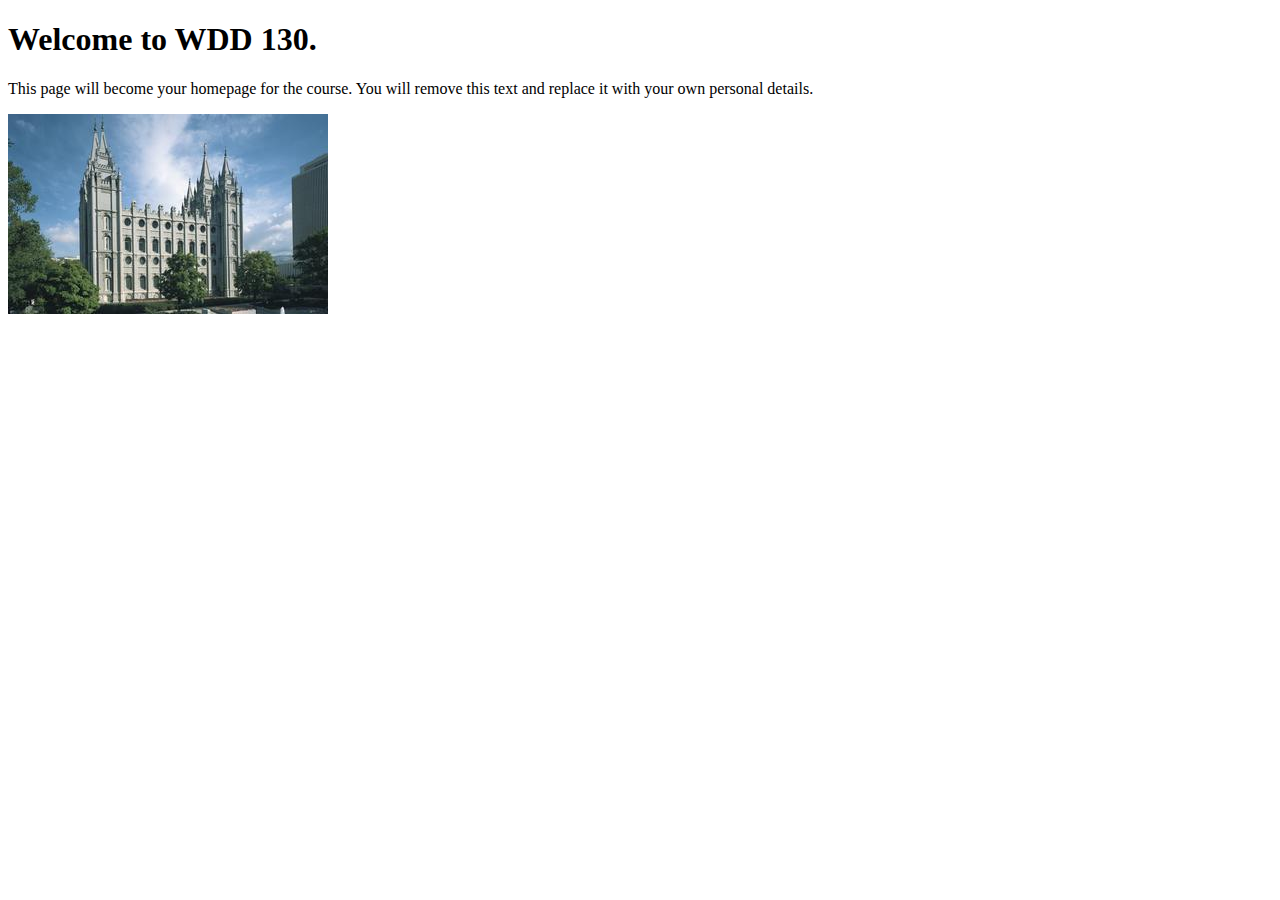
<file: index.html>
<!DOCTYPE html>
<html lang="en">
<head>
    <meta charset="UTF-8">
    <meta name="viewport" content="width=device-width, initial-scale=1.0">
    <title>WDD 130 | Personal Homepage</title>
</head>
<body>
    <h1>Welcome to WDD 130.</h1>
    <p>This page will become your homepage for the course. You will remove this text and replace it with your own personal details.</p>

    <img src="images/salt-lake-temple.jpg" alt="The Salt Lake Temple.">
</body>
</html>
</file>
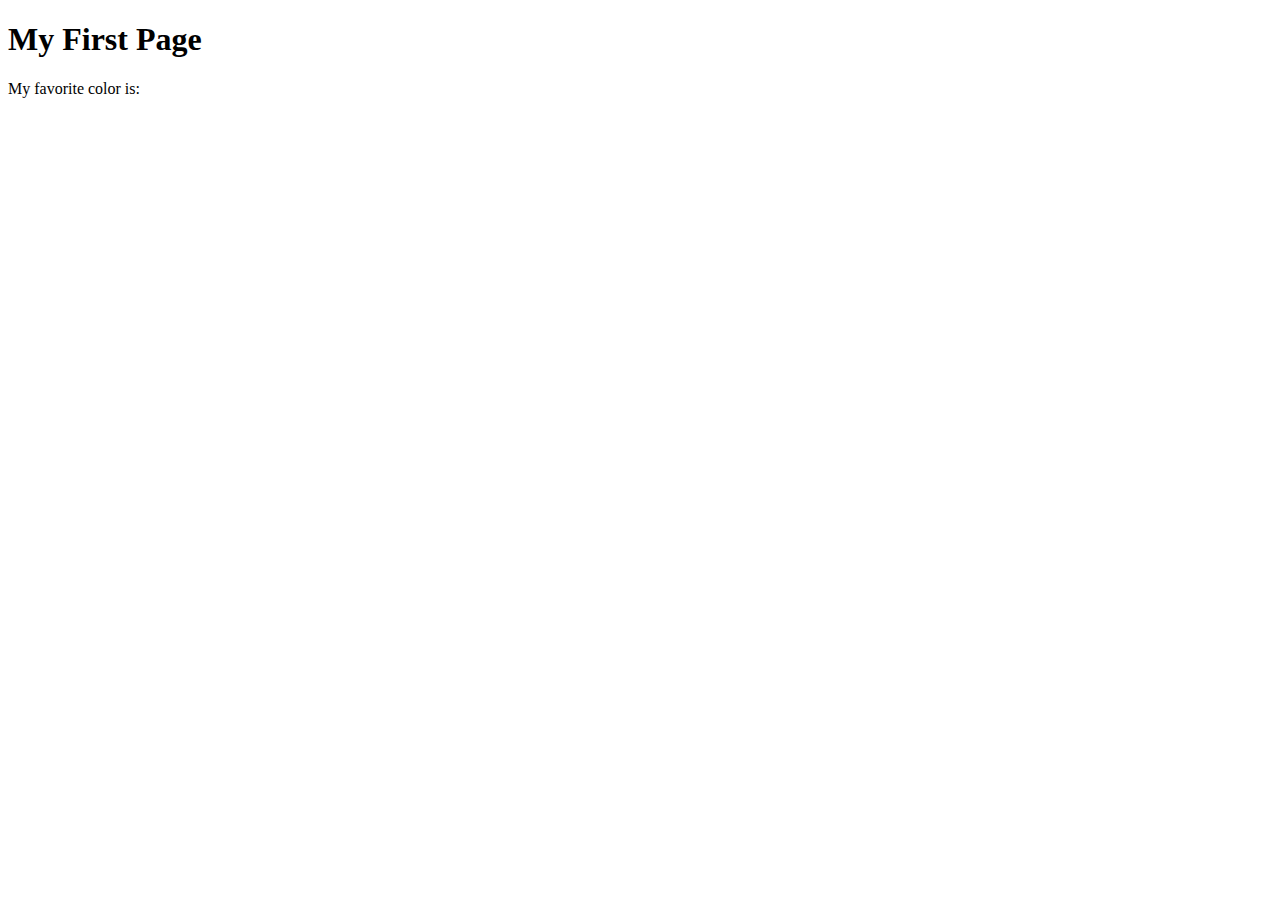
<file: week01/first-page.html>
<!DOCTYPE html>
<html lang="en">
<head>
    <meta charset="UTF-8">
    <meta name="viewport" content="width=device-width, initial-scale=1.0">
    <title>My First Page</title>
</head>
<body>
    <h1>My First Page</h1>
    <p>My favorite color is: </p>
</body>
</html>
</file>
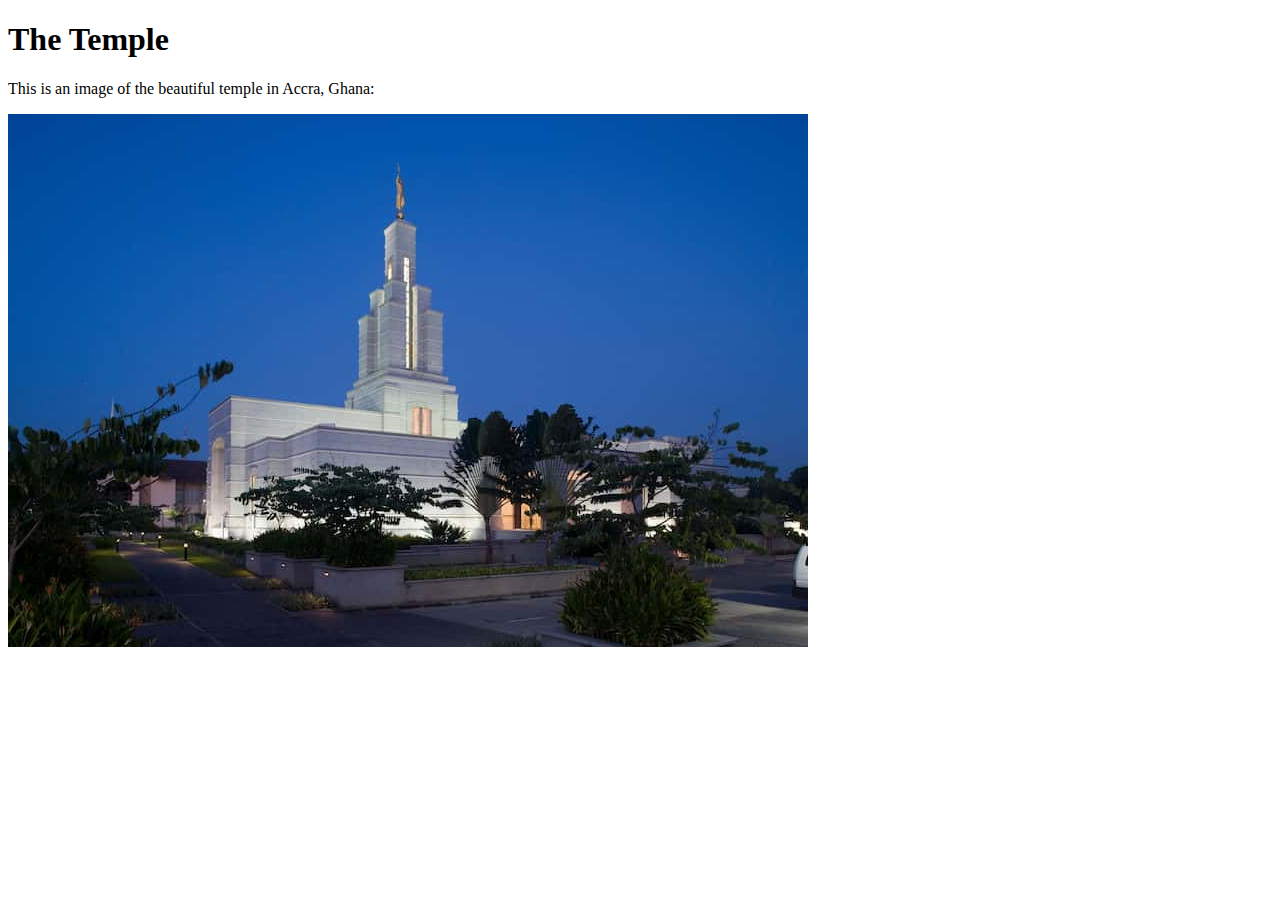
<file: week01/images-solution.html>
<!DOCTYPE html>
<html lang="en">
<head>
    <meta charset="UTF-8">
    <meta name="viewport" content="width=device-width, initial-scale=1.0">
    <title>Temple Image</title>
</head>
<body>
    <h1>The Temple</h1>
    <p>This is an image of the beautiful temple in Accra, Ghana:</p>
    <img src="images/temple-small.jpg" alt="The Accra Ghana Temple">
    
</body>
</html>
</file>
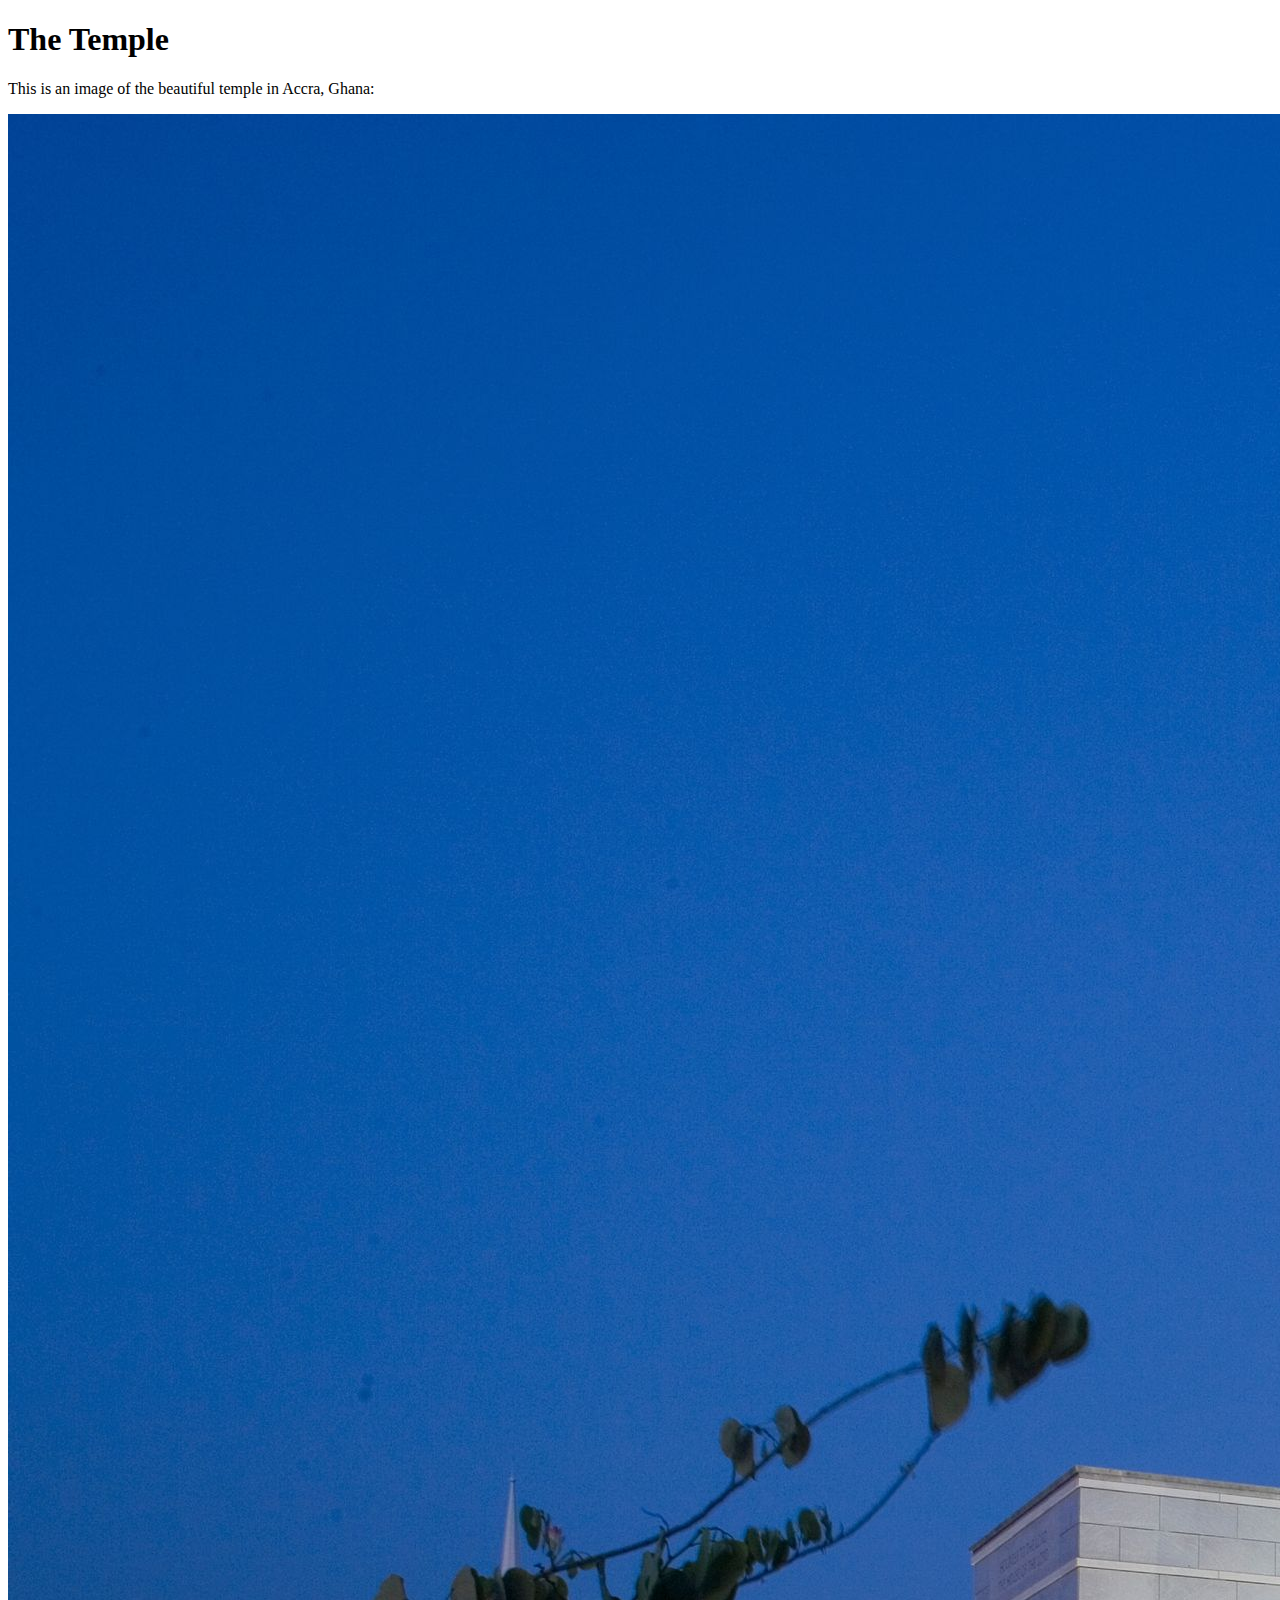
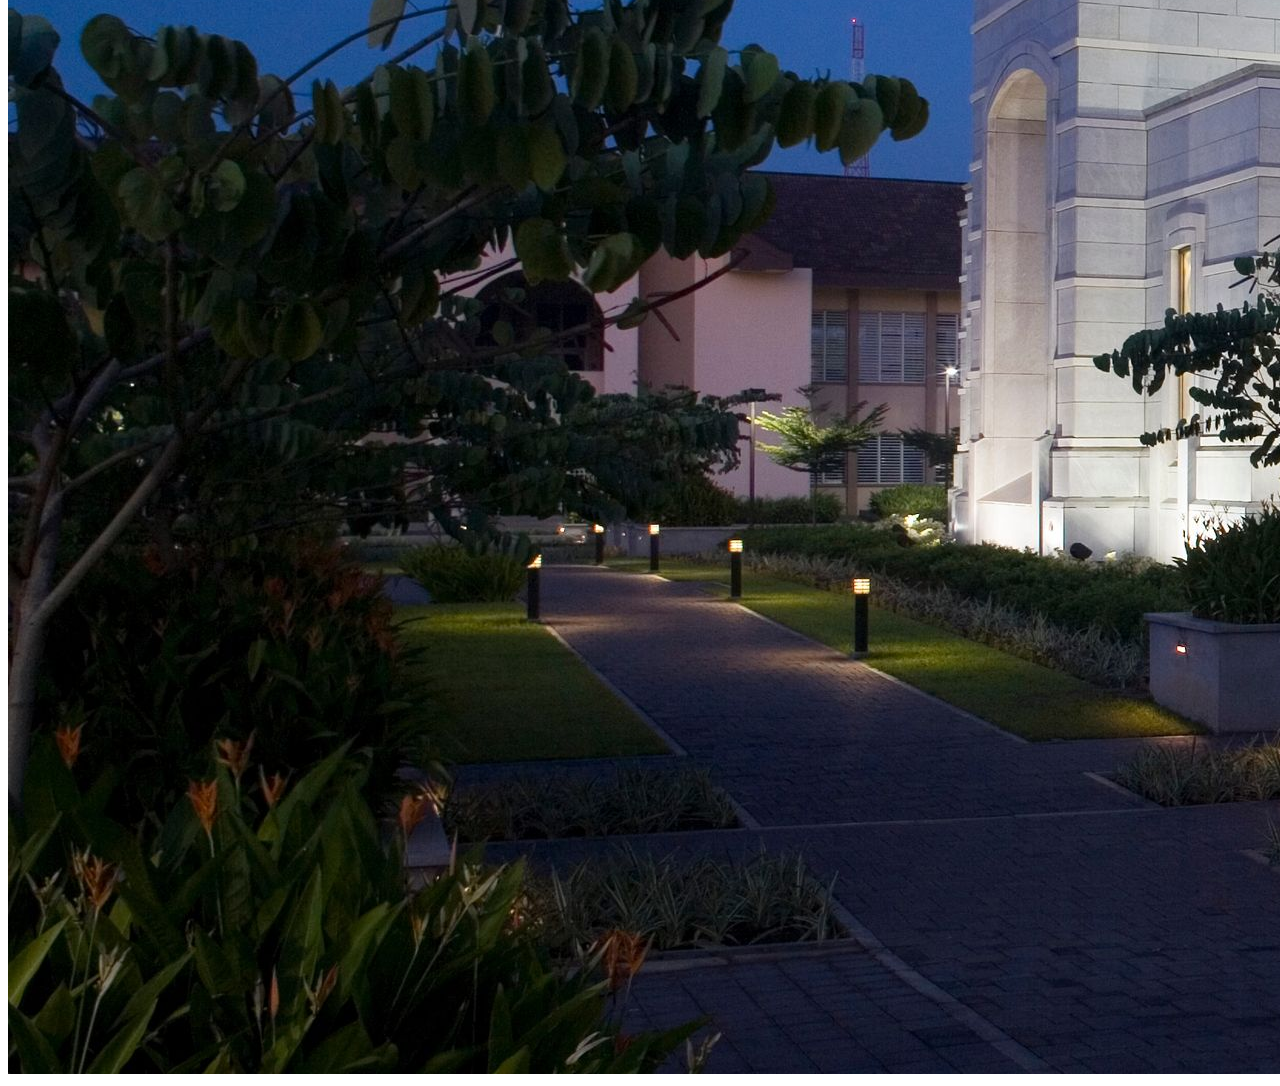
<file: week01/images.html>
<!DOCTYPE html>
<html lang="en">
<head>
    <meta charset="UTF-8">
    <meta name="viewport" content="width=device-width, initial-scale=1.0">
    <title>Temple Image</title>
</head>
<body>
    <h1>The Temple</h1>
    <p>This is an image of the beautiful temple in Accra, Ghana:</p>
    <img src="images/temple-large.jpeg" alt="The Accra Ghana Temple">
    
</body>
</html>
</file>
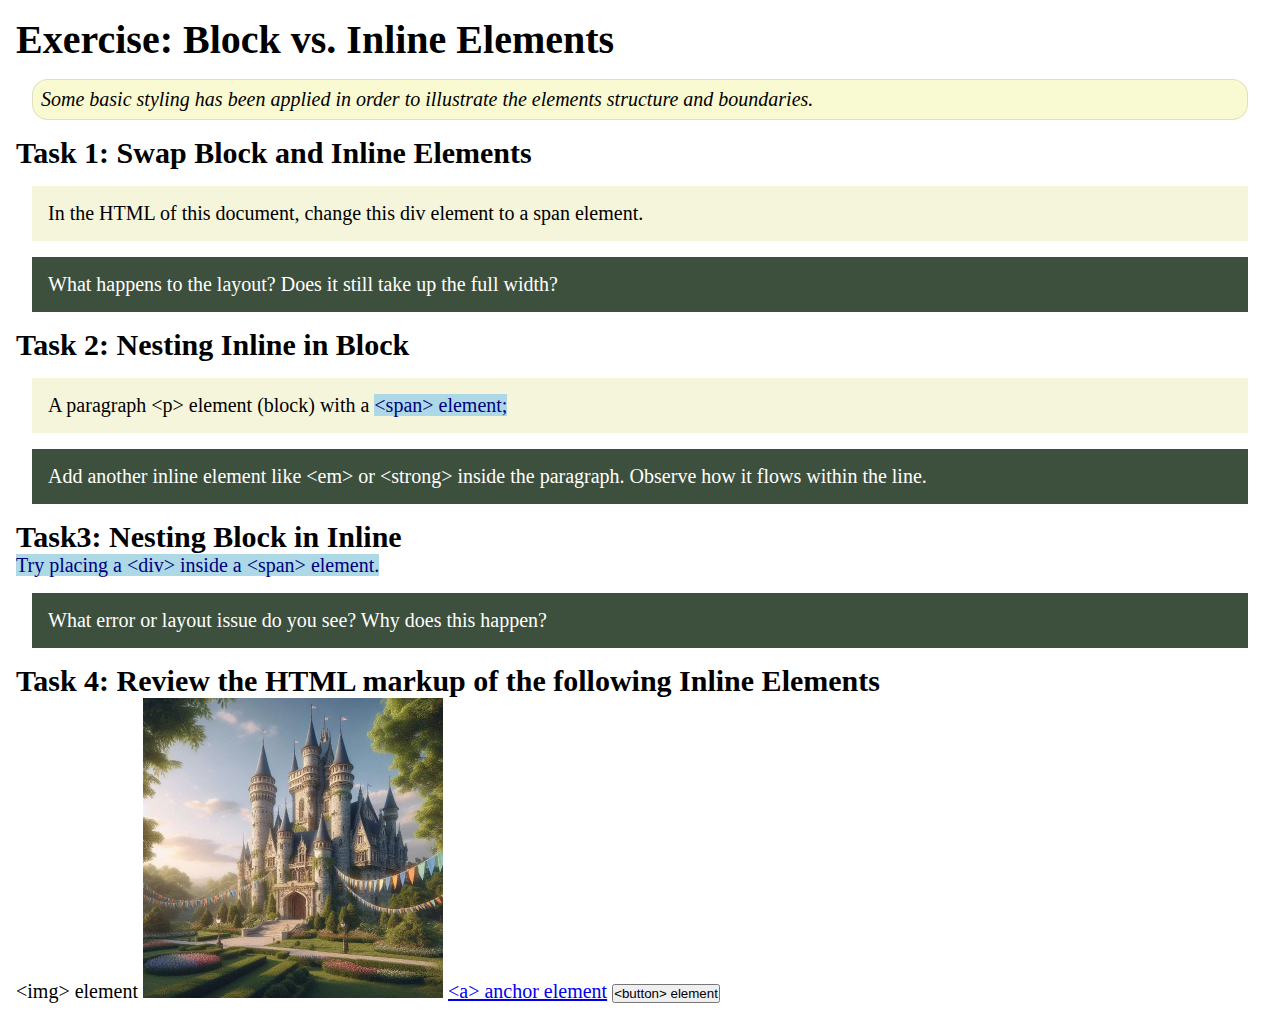
<file: week02/block-vs-inline.html>
<!DOCTYPE html>
<html lang="en">

<head>
    <meta charset="UTF-8">
    <meta name="viewport" content="width=device-width, initial-scale=1.0">
    <title>Exercise: Block vs. Inline Elements</title>
    <link rel="stylesheet" href="styles/block-vs-inline.css">
</head>

<body>
    <main>
        <h1>Exercise: Block vs. Inline Elements</h1>
        <p class="note">Some basic styling has been applied in order to illustrate the elements structure and
            boundaries.</p>

        <h2>Task 1: Swap Block and Inline Elements</h2>
        <div>In the HTML of this document, change this div element to a span element.</div>

        <p class="question">What happens to the layout? Does it still take up the full width?</p>

        <h2>Task 2: Nesting Inline in Block</h2>
        <p>A paragraph &lt;p&gt; element (block) with a <span>&lt;span&gt; element;</span></p>
        <p class="question">Add another inline element like &lt;em&gt; or &lt;strong&gt; inside the paragraph. Observe
            how it flows within the line.</p>

        <h2>Task3: Nesting Block in Inline</h2>
        <span>Try placing a &lt;div&gt; inside a &lt;span&gt; element.</span>
            <p class="question">What error or layout issue do you see? Why does this happen?</p>


            <h2>Task 4: Review the HTML markup of the following Inline Elements</h2>
        &lt;img&gt; element
        <img src="images/castle.webp" alt="placeholder image (images are inline)" width="300" height="300">
        <a href="https://churchofjesuschrist.org">&lt;a&gt; anchor element</a>
        <button type="button">&lt;button&gt; element</button>
    </main>
</body>

</html>
</file>
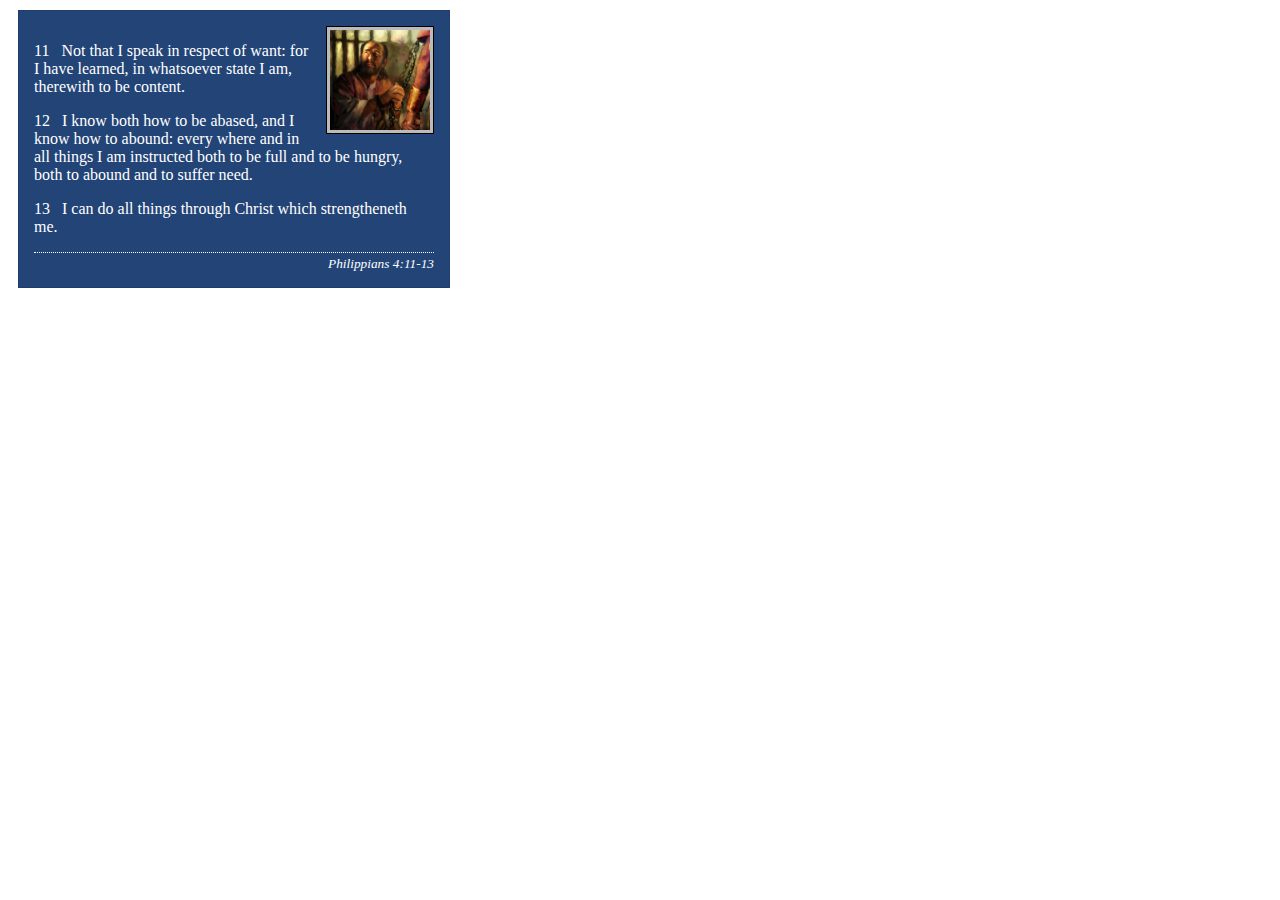
<file: week02/box-model-solution.html>
<!DOCTYPE html>
<html lang="en">
<head>
    <meta charset="UTF-8">
    <meta name="viewport" content="width=device-width, initial-scale=1.0">
    <title>Box Model Activity</title>
    <link rel="stylesheet" href="styles/box-model-solution.css">
</head>
<body>
    <main>
        <div class="callout">
            <img src="images/apostle-paul-imprisoned.webp" alt="Paul the Apostle - Imprisoned in Rome" width="200" height="200">
            <blockquote>
                <p>11 &nbsp; Not that I speak in respect of want: for I have learned, in whatsoever state I am, therewith to be content.</p>
                <p>12 &nbsp; I know both how to be abased, and I know how to abound: every where and in all things I am instructed both to be full and to be hungry, both to abound and to suffer need.</p>
                <p>13 &nbsp; I can do all things through Christ which strengtheneth me.</p>
            </blockquote>
            <cite>Philippians 4:11-13</cite>
        </div>
    </main>
</body>
</html>
</file>
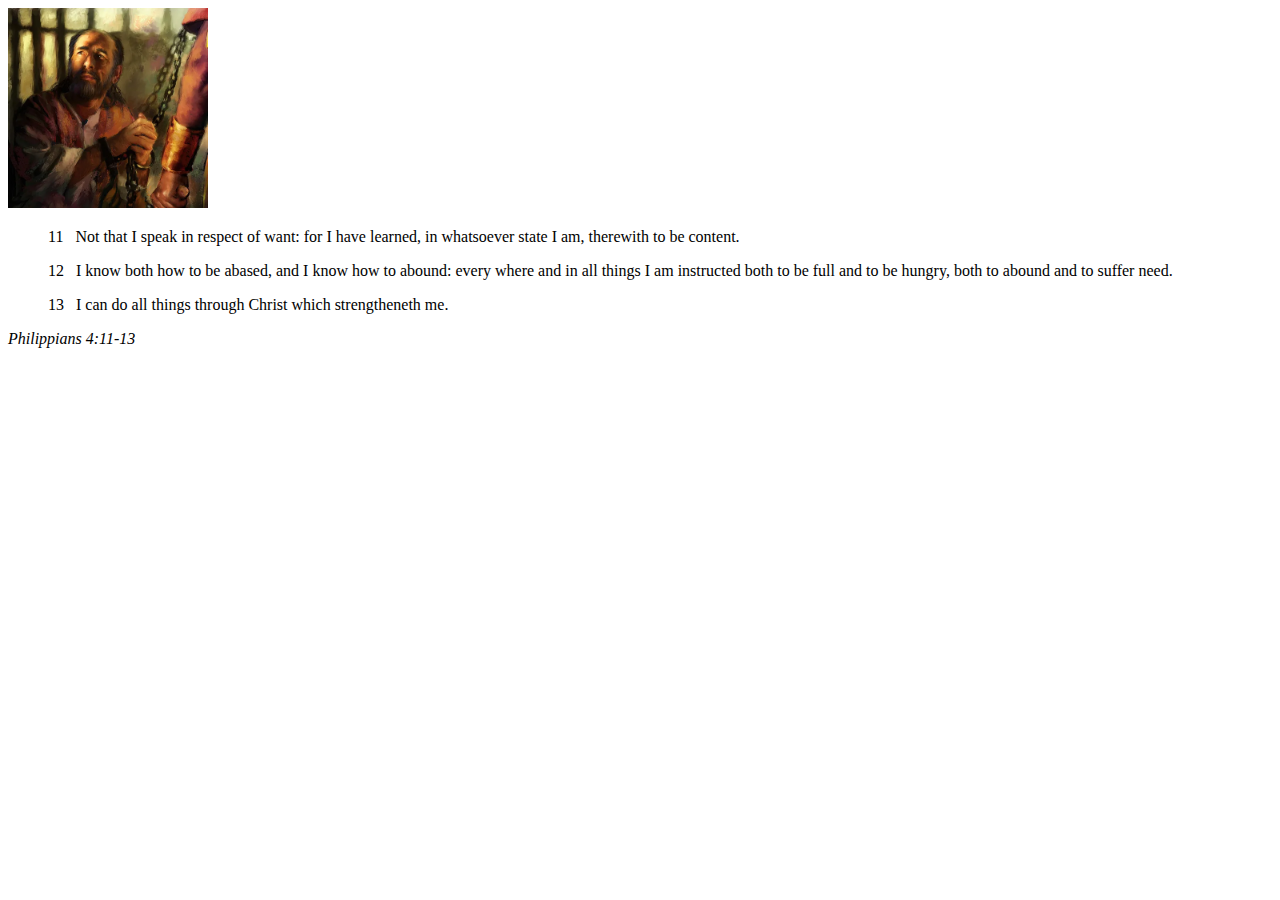
<file: week02/box-model.html>
<!DOCTYPE html>
<html lang="en">

<head>
    <meta charset="UTF-8">
    <meta name="viewport" content="width=device-width, initial-scale=1.0">
    <title>Box Model Activity</title>
    <link rel="stylesheet" href="styles/box-model.css">
</head>

<body>
    <main>
        <div class="callout">
            <img src="images/apostle-paul-imprisoned.webp"
              alt="Paul the Apostle - Imprisoned in Rome" width="200" height="200">
            <blockquote>
                <p>11 &nbsp; Not that I speak in respect of want: for I have learned, in whatsoever
                    state I am, therewith to be content.</p>
                <p>12 &nbsp; I know both how to be abased, and I know how to abound: every where and
                    in all things I am instructed both to be full and to be hungry, both to abound
                    and to suffer need.</p>
                <p>13 &nbsp; I can do all things through Christ which strengtheneth me.</p>
            </blockquote>
            <cite>Philippians 4:11-13</cite>
        </div>
    </main>
</body>

</html>
</file>
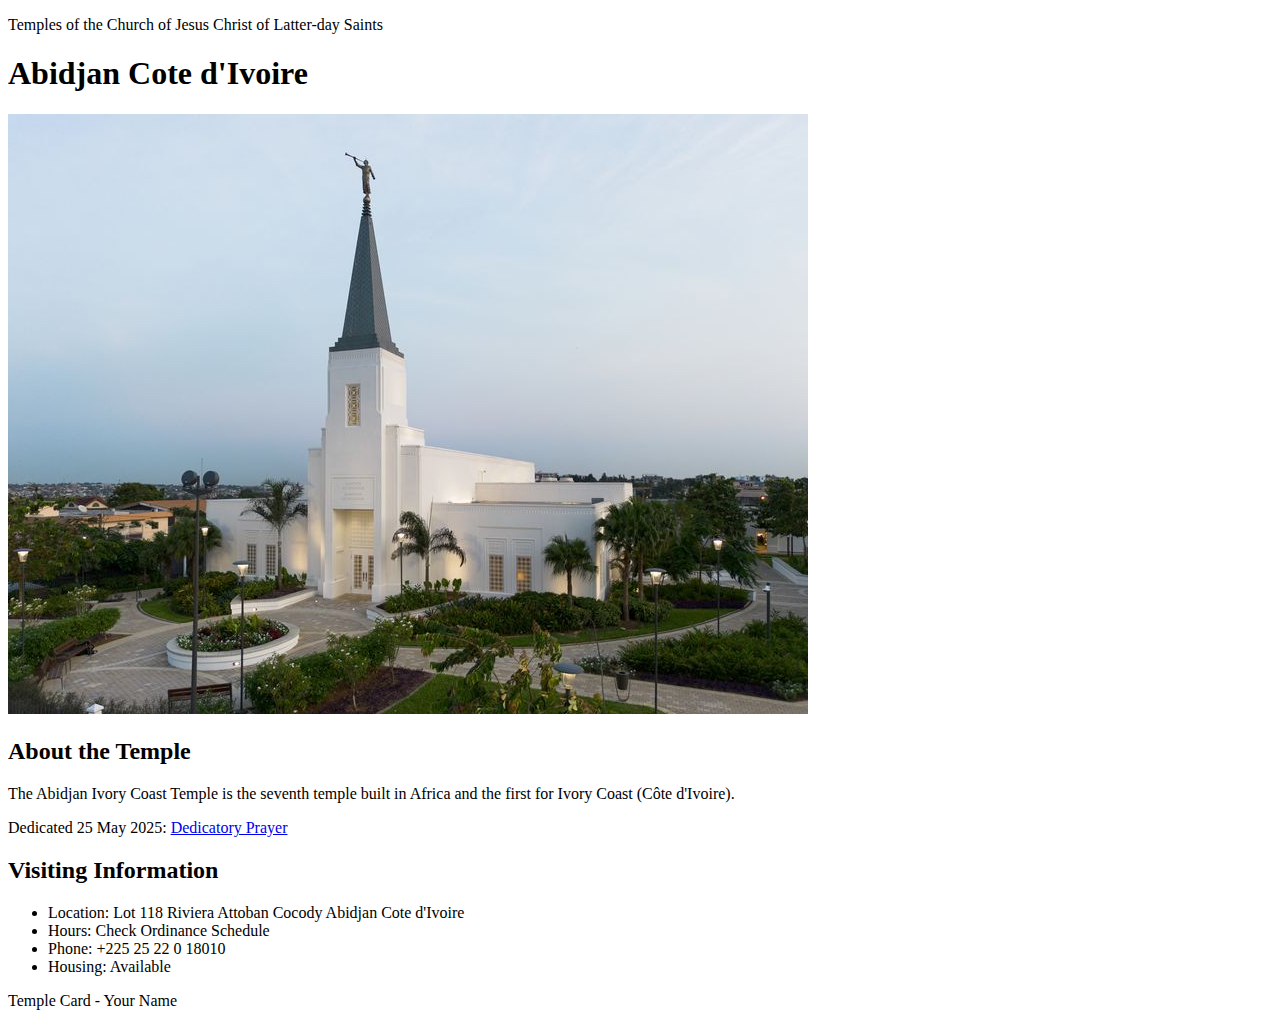
<file: week02/temple.html>
<!DOCTYPE html>
<html lang="en">

<head>
    <meta charset="UTF-8">
    <meta name="viewport" content="width=device-width, initial-scale=1.0">
    <title>Temple Card - Abidjan Cote d'Ivoire</title>
</head>

<body>
    <header>
        <p>Temples of the Church of Jesus Christ of Latter-day Saints</p>
    </header>
    <main>
        <h1>Abidjan Cote d'Ivoire</h1>
        <picture>
            <img src="images/abidjan-ivory-coast.jpeg" alt="Abidjan Cote d'Ivoire Temple">
        </picture>
        <section>
            <h2>About the Temple</h2>
            <p>The Abidjan Ivory Coast Temple is the seventh temple built in Africa and the first for Ivory Coast (Côte
                d'Ivoire).</p>
            <p>Dedicated 25 May 2025: <a
                    href="https://www.churchofjesuschrist.org/temples/dedicatory-prayer/abidjan-ivory-coast-temple/2025-05-25?lang=eng"
                    target="_blank" rel="noopener noreferrer">Dedicatory Prayer</a></p>
        </section>
        <section>
            <h2>Visiting Information</h2>
            <ul>
                <li>Location: Lot 118 Riviera Attoban Cocody Abidjan Cote d'Ivoire</li>
                <li>Hours: Check Ordinance Schedule</li>
                <li>Phone: +225 25 22 0 18010</li>
                <li>Housing: Available</li>
            </ul>
        </section>
    </main>
    <footer>
        <p>Temple Card - Your Name</p>
    </footer>
</body>

</html>
</file>
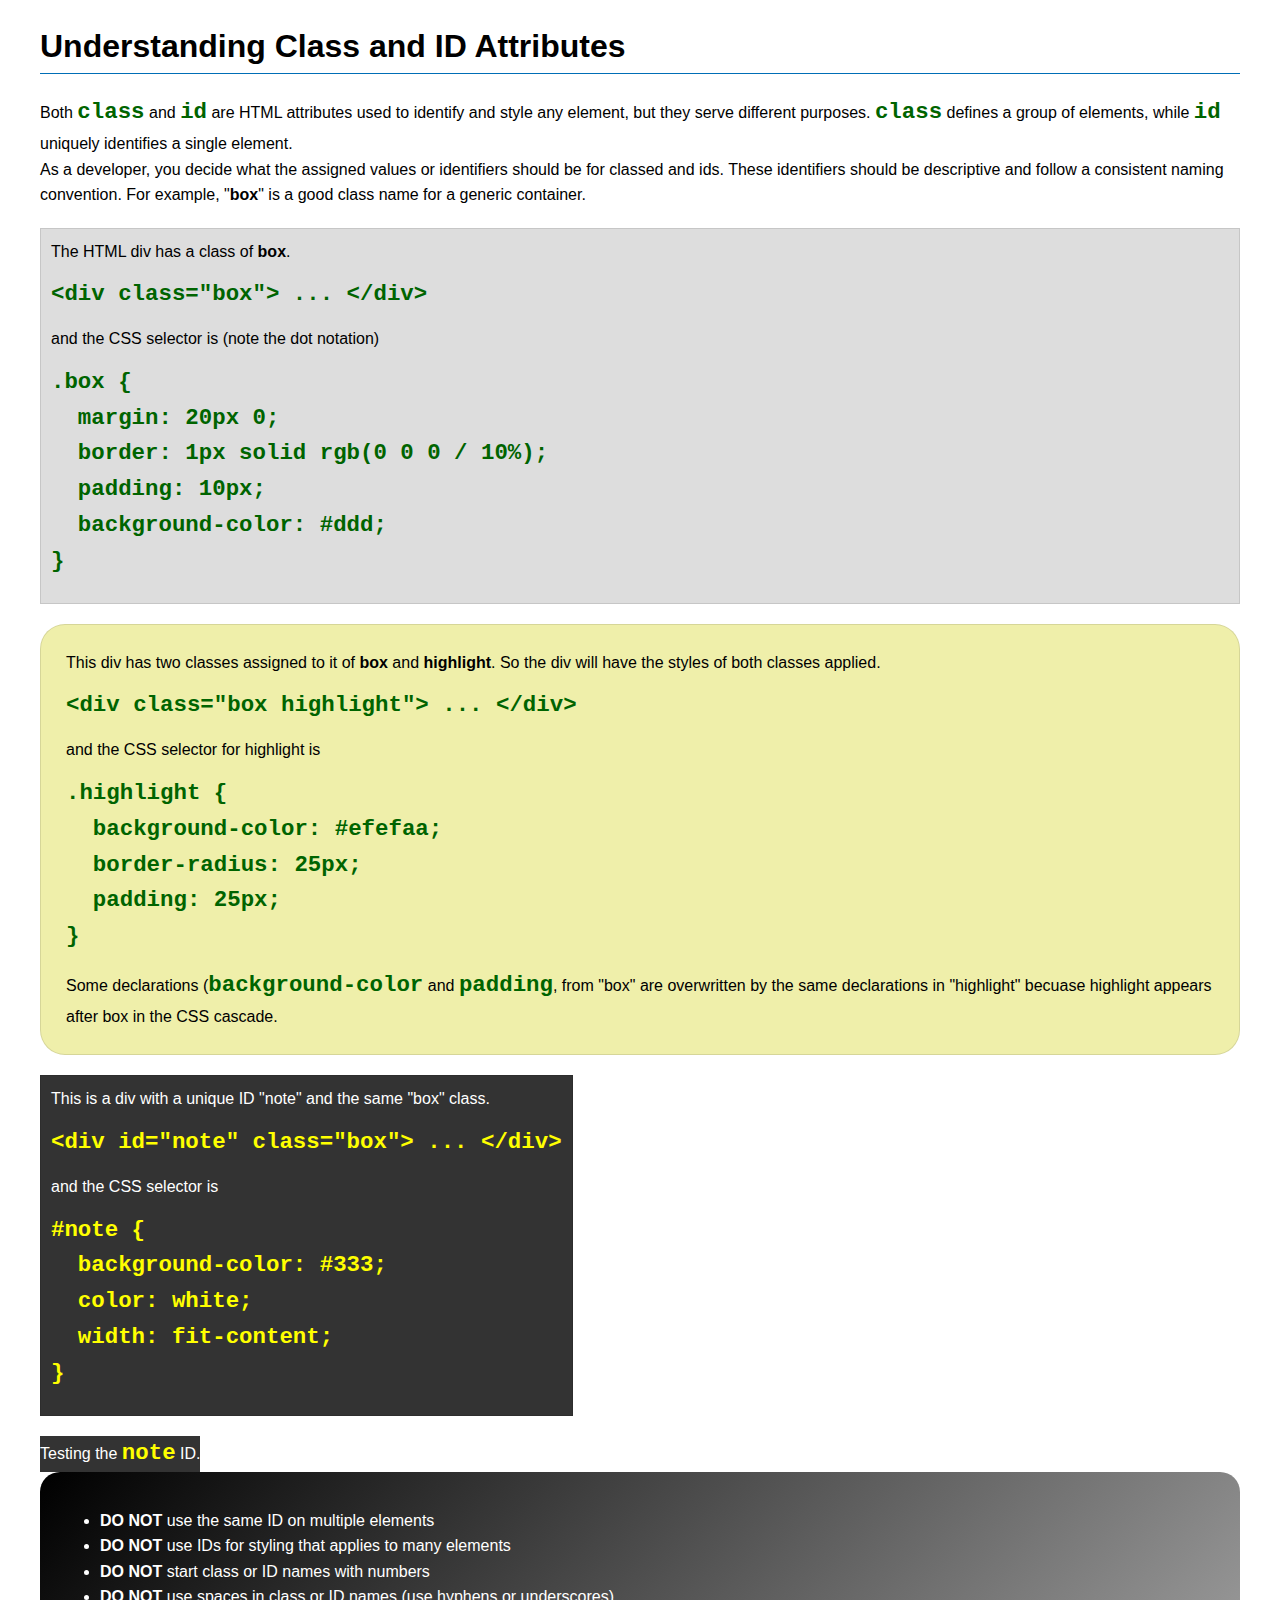
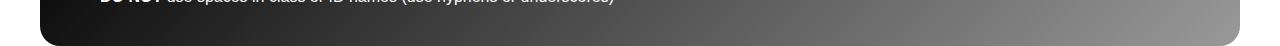
<file: week03/class-and-id.html>
<!DOCTYPE html>
<html lang="en">

<head>
    <meta charset="UTF-8">
    <meta name="viewport" content="width=device-width, initial-scale=1.0">
    <title>Class vs ID Attributes</title>
    <link rel="stylesheet" href="styles/class-and-id.css">
</head>

<body>
    <h1>Understanding Class and ID Attributes</h1>
    <p>Both <code>class</code> and <code>id</code> are HTML attributes used to identify and style any element, but they
        serve different purposes. <code>class</code> defines a group of elements, while <code>id</code> uniquely
        identifies a single element.</p>
    <p>As a developer, you decide what the assigned values or identifiers should be for classed and ids. These
        identifiers should be
        descriptive and follow a consistent naming convention. For example, "<strong>box</strong>" is a good class name
        for a generic container.</p>
    <div class="box">
        <p>The HTML div has a class of <strong>box</strong>.</p>
        <pre><code class="html">&lt;div class="box"&gt; ... &lt;/div&gt;</code></pre>
        and the CSS selector is (note the dot notation)
        <pre><code class="css">.box {
  margin: 20px 0;
  border: 1px solid rgb(0 0 0 / 10%);
  padding: 10px;
  background-color: #ddd; 
}</code></pre>
    </div>

    <div class="box highlight">
        <p>This div has two classes assigned to it of <strong>box</strong> and <strong>highlight</strong>. So the div
            will have the styles of both classes applied.</p>
        <pre><code class="html">&lt;div class="box highlight"&gt; ... &lt;/div&gt;</code></pre>
        and the CSS selector for highlight is
        <pre><code class="css">.highlight {
  background-color: #efefaa;
  border-radius: 25px;
  padding: 25px;
}</code></pre>
<p>Some declarations (<code>background-color</code> and <code>padding</code>, from "box" are overwritten by the same declarations in "highlight" becuase highlight appears after box in the CSS cascade.</p>
    </div>

    <div id="note" class="box">
        <p>This is a div with a unique ID "note" and the same "box" class.</p>
        <pre><code class="html">&lt;div id="note" class="box"&gt; ... &lt;/div&gt;</code></pre>
        and the CSS selector is
        <pre><code class="css">#note {
  background-color: #333;
  color: white;
  width: fit-content;
}</code></pre>
    </div>

    <div id="note">
        <p>Testing the <code>note</code> ID.</p>
    </div>

    <section id="best-practice">
        <ul>
            <li><strong>DO NOT</strong> use the same ID on multiple elements</li>
            <li><strong>DO NOT</strong> use IDs for styling that applies to many elements</li>
            <li><strong>DO NOT</strong> start class or ID names with numbers</li>
            <li><strong>DO NOT</strong> use spaces in class or ID names (use hyphens or underscores)</li>
        </ul>
    </section>




</body>

</html>
</file>
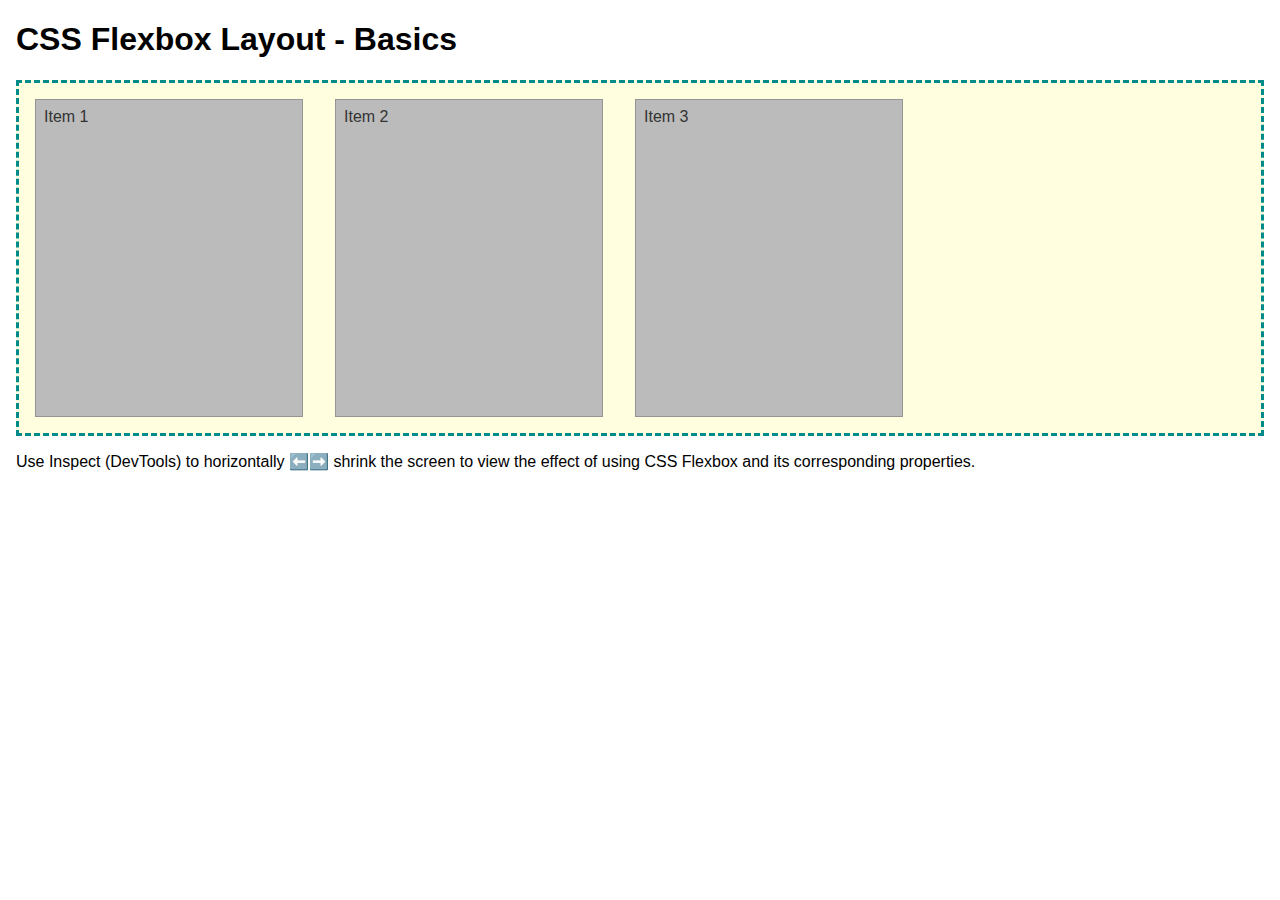
<file: week04/flexbox-layout.html>
<!DOCTYPE html>
<html lang="en">
<head>
    <meta charset="UTF-8">
    <meta name="viewport" content="width=device-width, initial-scale=1.0">
    <title>CSS Flexbox Layout - Basics</title>
    <link rel="stylesheet" href="styles/flexbox.css">
</head>
<body>
    <main>
        <h1>CSS Flexbox Layout - Basics</h1>
        <div class="flex-container">
            <div class="flex-item item1">Item 1</div>
            <div class="flex-item item2">Item 2</div>
            <div class="flex-item item3">Item 3</div>
        </div>
        <p>Use Inspect (DevTools) to horizontally ⬅️➡️ shrink the screen to view the effect of using CSS Flexbox and its corresponding properties.</p>
    </main>
</body>
</html>
</file>
<file: week02/styles/block-vs-inline.css>
* {
    margin: 0;
    padding: 0;
}

body {
    font-size: 20px;
    margin: 1rem;
}

p,
div {
    background-color: beige;
    margin: 1rem;
    padding: 1rem;
}

span {
    color: navy;
    background-color: lightblue;
}

code {
    margin: 0;
    padding: 0;
    color: green;
    font-size: 1.2rem;
}

.note {
    font-style: italic;
    background-color: lightgoldenrodyellow;
    border-radius: 1rem;
    border: 1px solid rgb(0 0 0 / 10%);
    margin: 1rem;
    padding: .5rem;
}

.question {
    background-color: #3d503d;
    color: #fff;
}
</file>
<file: week02/styles/box-model-solution.css>
.callout {
    max-width: 400px;
    margin: 10px;
    border: 1px solid rgba(0, 0, 0, .1);
    padding: 15px;
    background-color: #247;
    color: #fff;
}

.callout img {
    float: right;
    margin: 0 0 10px 15px;
    border: 1px solid #000;
    padding: 3px;
    background-color: #bbb;
    width: 100px;
    height: auto;

}

blockquote {
    margin: 0;
}

cite {
    display: block;
    border-top: 1px dotted #fff;
    padding-top: 3px;
    text-align: right;
    font-size: smaller;
}
</file>
<file: week02/styles/box-model.css>
.callout {
	
}

.callout img {
	
}

blockquote {
	
}

cite {
	
}
</file>
<file: week03/styles/class-and-id.css>
body {
    font-family: Arial, sans-serif;
    line-height: 1.6;
    margin: 0;
    padding: 0 40px;
}

h1 {
    border-bottom: 1px solid rgb(0 110 182);
    padding-bottom: 0;
}



p {
    margin: 0;
}

code {
    color: darkgreen;
    font-weight: 700;
    font-size: 1.4rem;
}

/* Class examples - can be reused */

.box {
    margin: 20px 0;
    border: 1px solid rgb(0 0 0 / 10%);
    padding: 10px;
    background-color: #ddd; /* this is shorthand for #dddddd */
}

.highlight {
    background-color: #efefaa;
    border-radius: 25px;
    padding: 25px;
}

/* ID examples - should be unique */

#note {
    background-color: #333;
    color: white;
    width: fit-content;
}

#note code {
    color: yellow;
}

#best-practice {
    background: linear-gradient(135deg, #000 0%, #999 100%);
    color: white;
    border-radius: 20px;
    padding: 20px
}
</file>
<file: week04/styles/flexbox.css>
body {
    font-family: Helvetica, Arial, sans-serif;
    margin: 1rem;
}

.flex-container {
    border: 3px dashed darkcyan;
    background-color: lightyellow;
    display: flex;
    flex-wrap: wrap;
}

.flex-item {
    width: 250px;
    margin: 1rem;
    border: 1px solid rgb(0 0 0 / 20%);
    padding: 0.5rem;
    background-color: #bbb;
    color: #333;
}

.item1 {
    min-height: 100px;
}

.item2 {
    min-height: 200px;
}

.item3 {
    min-height: 300px;
}
</file>
